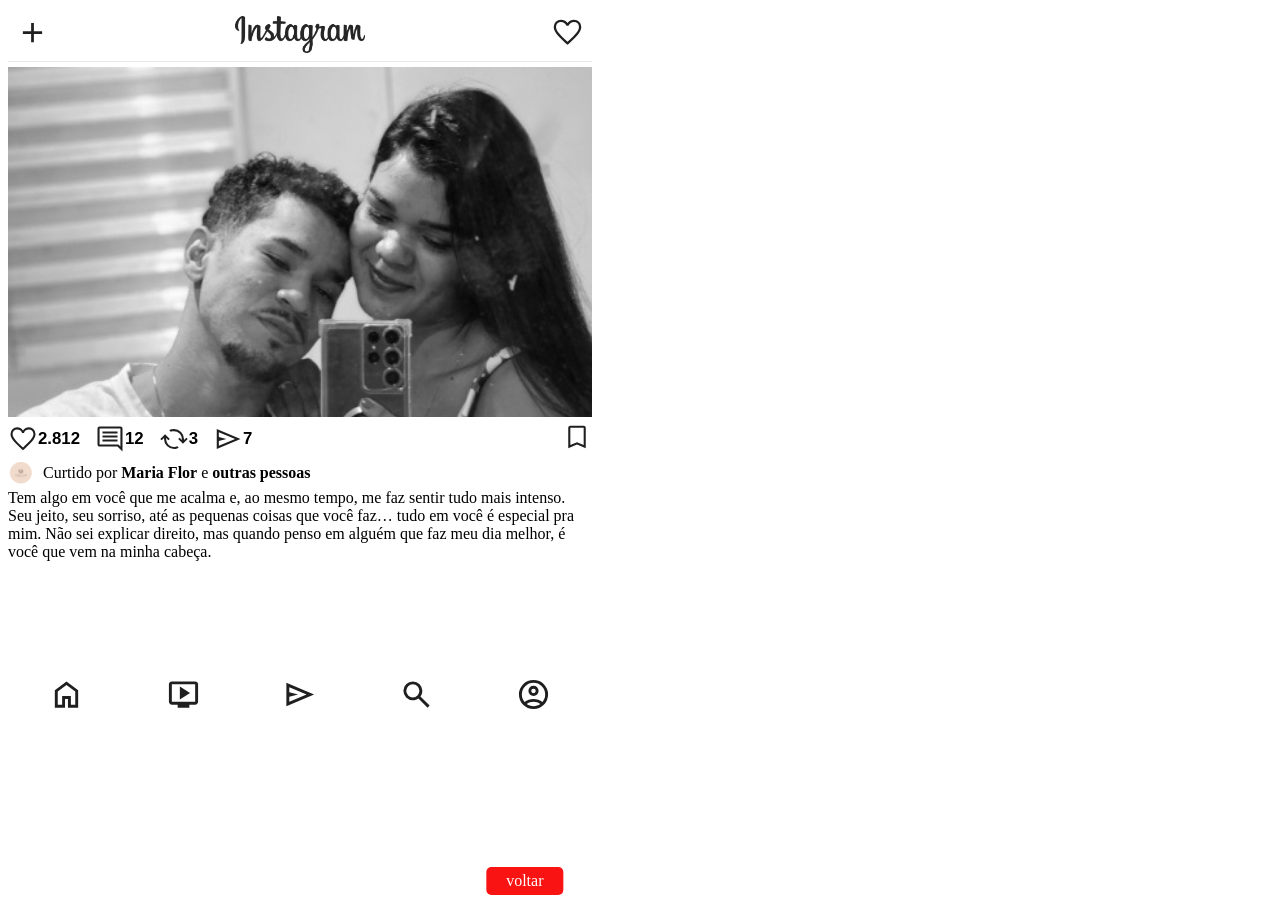
<file: page/mensagem.html>
<!DOCTYPE html>
<html lang="pt-br">
<head>
    <meta charset="UTF-8">
    <meta name="viewport" content="width=device-width, initial-scale=1.0">
    <title>mensagem</title>
    <link rel="stylesheet" href="../css/mensagem.css">
</head>
<body>
    <div class="interface">

        <div class="top">
            <svg xmlns="http://www.w3.org/2000/svg" height="33px" viewBox="0 -960 960 960" width="33px" fill="#1f1f1f"><path d="M440-440H200v-80h240v-240h80v240h240v80H520v240h-80v-240Z"/></svg>

            <img src="../img/instagram.jpg" alt="">

           <svg xmlns="http://www.w3.org/2000/svg" height="33px" viewBox="0 -960 960 960" width="33px" fill="#1f1f1f"><path d="m480-120.67-46.67-42q-104.18-95.08-172.25-164.04Q193-395.67 152.67-450.17q-40.34-54.5-56.5-99.16Q80-594 80-640q0-91.44 61.33-152.72 61.34-61.28 152-61.28 55.34 0 103.34 25.33 48 25.34 83.33 72.67 39.33-49.33 86.33-73.67 47-24.33 100.34-24.33 90.66 0 152 61.28Q880-731.44 880-640q0 46-16.17 90.67-16.16 44.66-56.5 99.16-40.33 54.5-108.41 123.46-68.07 68.96-172.25 164.04l-46.67 42Zm0-88.66q99.49-90.67 163.75-155.5Q708-429.67 745.67-478.17q37.66-48.5 52.66-86.42t15-75.31q0-64.1-41.33-105.77-41.33-41.66-105.18-41.66-50.02 0-92.59 29.83-42.56 29.83-65.56 81.5h-58q-22.34-51-64.9-81.17-42.57-30.16-92.59-30.16-63.85 0-105.18 41.66-41.33 41.67-41.33 105.88 0 37.46 15 75.62 15 38.17 52.66 87Q252-428.33 316.67-363.83q64.66 64.5 163.33 154.5Zm0-289Z"/></svg>
        </div>

        <div class="foto"></div>
        <div class="curtidas">
            <div class="curt">

                <div><svg xmlns="http://www.w3.org/2000/svg" height="30px" viewBox="0 -960 960 960" width="30px" fill="#1f1f1f"><path d="m480-120.67-46.67-42q-104.18-95.08-172.25-164.04Q193-395.67 152.67-450.17q-40.34-54.5-56.5-99.16Q80-594 80-640q0-91.44 61.33-152.72 61.34-61.28 152-61.28 55.34 0 103.34 25.33 48 25.34 83.33 72.67 39.33-49.33 86.33-73.67 47-24.33 100.34-24.33 90.66 0 152 61.28Q880-731.44 880-640q0 46-16.17 90.67-16.16 44.66-56.5 99.16-40.33 54.5-108.41 123.46-68.07 68.96-172.25 164.04l-46.67 42Zm0-88.66q99.49-90.67 163.75-155.5Q708-429.67 745.67-478.17q37.66-48.5 52.66-86.42t15-75.31q0-64.1-41.33-105.77-41.33-41.66-105.18-41.66-50.02 0-92.59 29.83-42.56 29.83-65.56 81.5h-58q-22.34-51-64.9-81.17-42.57-30.16-92.59-30.16-63.85 0-105.18 41.66-41.33 41.67-41.33 105.88 0 37.46 15 75.62 15 38.17 52.66 87Q252-428.33 316.67-363.83q64.66 64.5 163.33 154.5Zm0-289Z"/></svg>
                <p>2.812</p></div>

                <div><svg xmlns="http://www.w3.org/2000/svg" height="30px" viewBox="0 -960 960 960" width="30px" fill="#1f1f1f"><path d="M240-400h480v-66.67H240V-400Zm0-126.67h480v-66.66H240v66.66Zm0-126.66h480V-720H240v66.67ZM880-80 720-240H146.67q-27 0-46.84-19.83Q80-279.67 80-306.67v-506.66q0-27 19.83-46.84Q119.67-880 146.67-880h666.66q27 0 46.84 19.83Q880-840.33 880-813.33V-80ZM146.67-306.67h602l64.66 68.34v-575H146.67v506.66Zm0 0v-506.66 506.66Z"/></svg>
                <p><p>12</p></p></div>

                <div><svg xmlns="http://www.w3.org/2000/svg" height="30px" viewBox="0 -960 960 960" width="30px" fill="#1f1f1f"><path d="M481.33-158.67q-132 0-226.33-94-94.33-94-94.33-226V-511L86-436.33 41.33-481 194-633.67 346.67-481 302-436.33 227.33-511v32.33q0 104.67 74.5 179 74.5 74.34 179.5 74.34 28 0 53.67-5.34 25.67-5.33 49-16L632.67-198q-36.67 20.67-74.34 30-37.66 9.33-77 9.33ZM766.67-325 614-477.67 659.33-523l74 74v-29.67q0-104.66-74.5-179Q584.33-732 479.33-732q-28 0-53.66 5.67-25.67 5.66-49 15L328-760q36.67-20.67 74.33-29.67 37.67-9 77-9 132 0 226.34 94 94.33 94 94.33 226v31l74.67-74.66 44.66 44.66L766.67-325Z"/></svg>
                <p>3</p></div>
                <div><svg xmlns="http://www.w3.org/2000/svg" height="30px" viewBox="0 -960 960 960" width="30px" fill="#1f1f1f"><path d="M120-160v-640l760 320-760 320Zm66.67-102 520.66-218-520.66-220v158.67L428-480l-241.33 60v158Zm0 0v-438 438Z"/></svg> 
                <p>7</p></div>
            </div>
            <div class="salvar"><svg xmlns="http://www.w3.org/2000/svg" height="30px" viewBox="0 -960 960 960" width="30px" fill="#1f1f1f"><path d="M200-120v-656.67q0-27 19.83-46.83 19.84-19.83 46.84-19.83h426.66q27 0 46.84 19.83Q760-803.67 760-776.67V-120L480-240 200-120Zm66.67-101.33L480-312l213.33 90.67v-555.34H266.67v555.34Zm0-555.34h426.66-426.66Z"/></svg></div>
        </div>
        <div class="seguidores">
            <img src="../img/curtido.png" alt=""> 
            <p>Curtido por <strong>Maria Flor</strong> e <strong>outras pessoas</strong></p>
        </div>
        <div class="texto"> <p>
            Tem algo em você que me acalma e, ao mesmo tempo, me faz sentir tudo mais intenso. Seu jeito, seu sorriso, até as pequenas coisas que você faz… tudo em você é especial pra mim. Não sei explicar direito, mas quando penso em alguém que faz meu dia melhor, é você que vem na minha cabeça.
        </p></div>
        <div class="bottom">
            
            <svg xmlns="http://www.w3.org/2000/svg" height="35px" viewBox="0 -960 960 960" width="35px" fill="#1f1f1f"><path d="M240-200h120v-240h240v240h120v-360L480-740 240-560v360Zm-80 80v-480l320-240 320 240v480H520v-240h-80v240H160Zm320-350Z"/></svg>

            <svg xmlns="http://www.w3.org/2000/svg" height="35px" viewBox="0 -960 960 960" width="35px" fill="#1f1f1f"><path d="m380-340 280-180-280-180v360Zm-60 220v-80H160q-33 0-56.5-23.5T80-280v-480q0-33 23.5-56.5T160-840h640q33 0 56.5 23.5T880-760v480q0 33-23.5 56.5T800-200H640v80H320ZM160-280h640v-480H160v480Zm0 0v-480 480Z"/></svg>

            <svg xmlns="http://www.w3.org/2000/svg" height="35px" viewBox="0 -960 960 960" width="35px" fill="#1f1f1f"><path d="M120-160v-640l760 320-760 320Zm80-120 474-200-474-200v140l240 60-240 60v140Zm0 0v-400 400Z"/></svg>

            <svg xmlns="http://www.w3.org/2000/svg" height="35px" viewBox="0 -960 960 960" width="35px" fill="#1f1f1f"><path d="M784-120 532-372q-30 24-69 38t-83 14q-109 0-184.5-75.5T120-580q0-109 75.5-184.5T380-840q109 0 184.5 75.5T640-580q0 44-14 83t-38 69l252 252-56 56ZM380-400q75 0 127.5-52.5T560-580q0-75-52.5-127.5T380-760q-75 0-127.5 52.5T200-580q0 75 52.5 127.5T380-400Z"/></svg>

            <svg xmlns="http://www.w3.org/2000/svg" height="35px" viewBox="0 -960 960 960" width="35px" fill="#1f1f1f"><path d="M234-276q51-39 114-61.5T480-360q69 0 132 22.5T726-276q35-41 54.5-93T800-480q0-133-93.5-226.5T480-800q-133 0-226.5 93.5T160-480q0 59 19.5 111t54.5 93Zm146.5-204.5Q340-521 340-580t40.5-99.5Q421-720 480-720t99.5 40.5Q620-639 620-580t-40.5 99.5Q539-440 480-440t-99.5-40.5ZM480-80q-83 0-156-31.5T197-197q-54-54-85.5-127T80-480q0-83 31.5-156T197-763q54-54 127-85.5T480-880q83 0 156 31.5T763-763q54 54 85.5 127T880-480q0 83-31.5 156T763-197q-54 54-127 85.5T480-80Zm100-95.5q47-15.5 86-44.5-39-29-86-44.5T480-280q-53 0-100 15.5T294-220q39 29 86 44.5T480-160q53 0 100-15.5ZM523-537q17-17 17-43t-17-43q-17-17-43-17t-43 17q-17 17-17 43t17 43q17 17 43 17t43-17Zm-43-43Zm0 360Z"/></svg>
        </div>
    </div>
    <a href="inicio.html" class="prev">voltar</a>
</body>
</html>
</file>
<file: css/mensagem.css>
*{
    margin: 0;
    padding: 0;
    box-sizing: border-box;
}
.interface{
    padding: 8px;
    background-color: white;
    width: 100vw;
    max-width: 600px;
    height: 80vh;
    display: flex;
    flex-direction: column;
    gap: 5px;
}
.interface .top{
    padding: 8px;
    display: flex;
    justify-content: space-between;
    border-bottom: 1px solid rgba(0, 0, 0, 0.092);
}
.interface .top img{
    width: 130px;
}
.interface .foto{
    background-image: url('../img/foto-instagram.jpg');
    background-position: top center;
    background-repeat: no-repeat;
    background-size: cover;
    filter: grayscale(1);
    width:100% ;
    height: 350px;
}
.interface .curtidas{font-family: Arial, Helvetica, sans-serif;
    display: flex;
    justify-content: space-between;
}
.interface .curtidas .curt{
    display: flex;
    gap: 15px;
}
.interface .curtidas .curt div{
    display: flex;
    justify-content: space-between;
    align-self: center;
}
.interface .curtidas .curt div p{
   font-size: 1.05em;
   font-weight: bold;
    align-self: center;
}

.interface .seguidores{
    display: flex;
    gap: 10px;
}
.interface .seguidores img{
    width: 25px;
}
.interface .seguidores p{
    align-self: center;
}
.interface .bottom{
   margin-top: auto;
   width: 100%;
   display: flex;
   justify-content: space-around;
   position: sticky;
   bottom: 0;
}

.prev{
    background-color: rgb(249, 19, 19);
    color: white;
    position: absolute;
    left: 41%;
    transform: translate(-50%);
    border-radius: 5px;
    text-decoration: none;
    animation: aumentar 2s linear infinite;
    padding: 5px 20px;
    position: fixed;
    bottom: 5px;
}
@keyframes aumentar{
    0%,100%{
        transform: scale(1);
    }
    50%{
        transform: scale(1.2);
    }

}
</file>
